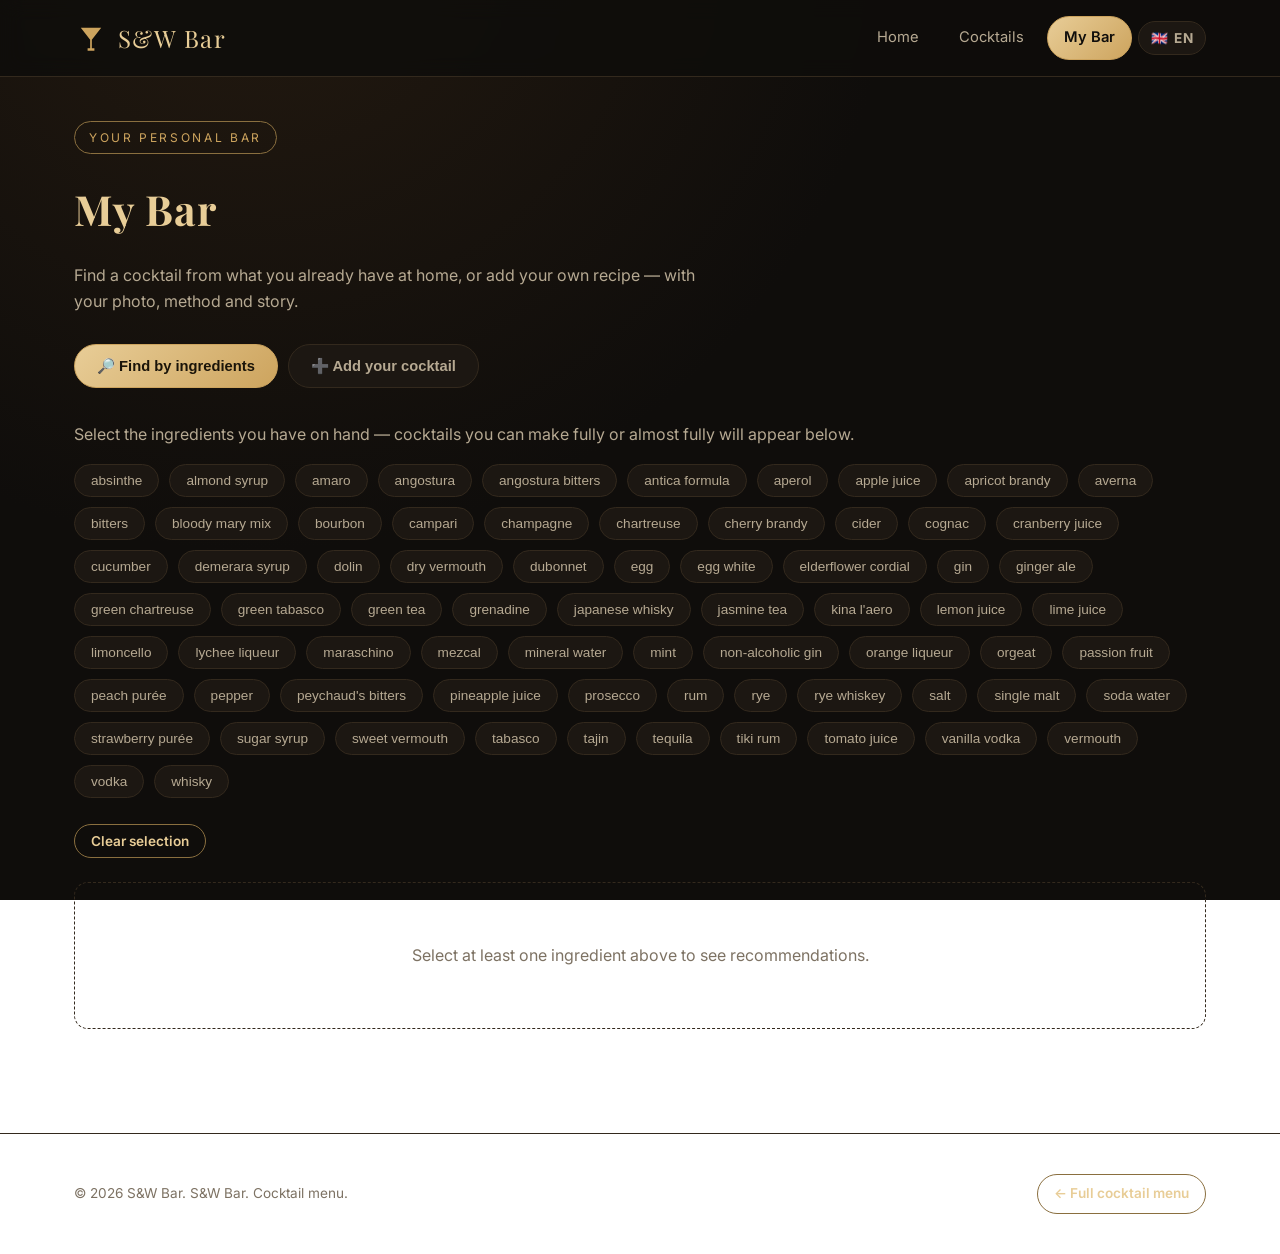
<file: my-bar.html>
<!DOCTYPE html>
<html lang="uk">
<head>
<meta charset="UTF-8">
<meta name="viewport" content="width=device-width, initial-scale=1.0">
<title>Мій бар — S&amp;W Bar</title>
<meta name="description" content="Підбери коктейль за інгредієнтами, які маєш вдома, або додай власний рецепт із фото, методом приготування та історією.">
<link rel="icon" href="data:image/svg+xml,<svg xmlns=%22http://www.w3.org/2000/svg%22 viewBox=%220 0 100 100%22><text y=%22.9em%22 font-size=%2290%22>🍸</text></svg>">
<link rel="preconnect" href="https://fonts.googleapis.com">
<link href="https://fonts.googleapis.com/css2?family=Playfair+Display:wght@600;700&family=Inter:wght@400;500;600;700&display=swap" rel="stylesheet">
<link rel="stylesheet" href="css/style.css">
</head>
<body>

<header class="site-header">
  <nav class="nav">
    <a class="logo" href="index.html">
      <svg class="mark" viewBox="0 0 40 40" fill="none" xmlns="http://www.w3.org/2000/svg">
        <path d="M8 8H32L21 22V32H24V35H16V32H19V22L8 8Z" fill="#cda45e"/>
      </svg>
      S&amp;W Bar
    </a>
    <button class="nav-toggle" aria-label="Меню">☰</button>
    <div class="nav-links">
      <a href="index.html" data-i18n="nav.home">Головна</a>
      <a href="cocktails.html" data-i18n="nav.cocktails">Коктейлі</a>
      <a href="my-bar.html" class="active" data-i18n="nav.mybar">Мій бар</a>
      <div class="lang-switch" id="lang-switch"></div>
    </div>
  </nav>
</header>

<main class="section" style="padding-top:44px;">
  <div class="container">

    <div class="section-head" style="text-align:left; margin:0 0 30px;">
      <span class="eyebrow" data-i18n="mybar.eyebrow">Твій особистий бар</span>
      <h1 style="font-size:clamp(2rem,4vw,2.6rem);" data-i18n="mybar.title">Мій бар</h1>
      <p data-i18n="mybar.lead">Підбери коктейль за тим, що вже є вдома, або додай власний рецепт — зі своїм фото, методом приготування та історією.</p>
    </div>

    <div class="tabs">
      <button class="tab-btn active" data-tab="finder" data-i18n="mybar.tab.finder">🔎 Підібрати за інгредієнтами</button>
      <button class="tab-btn" data-tab="add" data-i18n="mybar.tab.add">➕ Додати свій коктейль</button>
    </div>

    <!-- ===== Таб 1: пошук за інгредієнтами ===== -->
    <section class="tab-panel active" id="tab-finder">
      <p data-i18n="mybar.finder.lead">Обери інгредієнти, які маєш під рукою — нижче з'являться коктейлі, які можна зробити повністю або майже повністю.</p>
      <div class="ingredient-cloud" id="ingredient-cloud"></div>
      <div style="margin-bottom:24px; display:flex; gap:10px;">
        <button class="btn btn-ghost btn-small" id="clear-ingredients" data-i18n="mybar.finder.clear">Очистити вибір</button>
      </div>
      <div id="finder-results"></div>
    </section>

    <!-- ===== Таб 2: додати свій коктейль ===== -->
    <section class="tab-panel" id="tab-add">
      <div class="form-card">
        <h2 style="margin-bottom:20px;" data-i18n="mybar.form.title">Новий коктейль</h2>
        <form id="add-form">
          <div class="form-grid">
            <div class="field full">
              <label for="f-name" data-i18n="mybar.form.name">Назва коктейлю *</label>
              <input type="text" id="f-name" required data-i18n-placeholder="mybar.form.name.placeholder" placeholder="Наприклад, Golden Hour">
            </div>

            <div class="field">
              <label for="f-category" data-i18n="mybar.form.category">Категорія</label>
              <select id="f-category"></select>
            </div>

            <div class="field">
              <label for="f-glass" data-i18n="mybar.form.glass">Склянка</label>
              <select id="f-glass"></select>
            </div>

            <div class="field full">
              <label data-i18n="mybar.form.ingredients">Інгредієнти (нумерований список)</label>
              <div class="dynamic-rows" id="ingredient-rows"></div>
              <button type="button" class="btn btn-ghost btn-small" id="add-ingredient-row" data-i18n="mybar.form.add-ingredient">+ Додати інгредієнт</button>
            </div>

            <div class="field full">
              <label data-i18n="mybar.form.method">Метод приготування (кроки)</label>
              <div class="dynamic-rows" id="method-rows"></div>
              <button type="button" class="btn btn-ghost btn-small" id="add-method-row" data-i18n="mybar.form.add-step">+ Додати крок</button>
            </div>

            <div class="field full">
              <label for="f-garnish" data-i18n="mybar.form.garnish">Гарніш</label>
              <input type="text" id="f-garnish" data-i18n-placeholder="mybar.form.garnish.placeholder" placeholder="Наприклад, твіст лимона та вишня">
            </div>

            <div class="field full">
              <label for="f-story" data-i18n="mybar.form.story">Історія коктейлю (якщо є)</label>
              <textarea id="f-story" data-i18n-placeholder="mybar.form.story.placeholder" placeholder="Розкажи коротку історію створення або опиши смаковий профіль…"></textarea>
            </div>

            <div class="field full">
              <label data-i18n="mybar.form.photo">Власне фото</label>
              <div class="photo-drop" id="photo-drop">
                <div id="photo-drop-text" data-i18n="mybar.form.photo.drop">Натисни, щоб завантажити фото коктейлю (jpg/png)</div>
                <input type="file" accept="image/*" id="f-photo">
              </div>
            </div>
          </div>

          <div class="form-note" data-i18n="mybar.form.note">
            ⚠️ Власні коктейлі та фото зберігаються локально у твоєму браузері (localStorage) —
            це статичний сайт на GitHub Pages без бази даних. Вони будуть видні лише тобі на цьому
            пристрої й у цьому браузері, і зникнуть, якщо очистити дані сайту.
          </div>

          <div style="margin-top:20px; display:flex; gap:12px;">
            <button type="submit" class="btn btn-primary" data-i18n="mybar.form.save">Зберегти коктейль</button>
            <button type="reset" class="btn btn-ghost" id="reset-form" data-i18n="mybar.form.reset">Скинути форму</button>
          </div>
        </form>
      </div>

      <div class="custom-grid-head">
        <h2 style="margin:0;" data-i18n="mybar.custom.title">Ваші коктейлі</h2>
      </div>
      <div class="cocktail-grid" id="custom-grid"></div>
      <div class="empty-state" id="custom-empty" data-i18n="mybar.custom.empty">Ти ще не додав жодного коктейлю — заповни форму вище.</div>
    </section>

  </div>
</main>

<footer class="site-footer">
  <div class="container footer-grid">
    <span>© <span id="year"></span> S&amp;W Bar. <span data-i18n="footer.copy">Коктейльна карта.</span></span>
    <a href="cocktails.html" class="btn btn-ghost btn-small" data-i18n="footer.back-link">← Уся коктейльна карта</a>
  </div>
</footer>

<script src="js/i18n.js"></script>
<script src="js/ui-translations.js"></script>
<script src="js/data.js"></script>
<script src="js/translations.js"></script>
<script src="js/main.js"></script>
<script src="js/my-bar.js"></script>
<script>document.getElementById("year").textContent = new Date().getFullYear();</script>
</body>
</html>
</file>
<file: css/style.css>
/* ===================== S&W Bar — базові стилі ===================== */

:root {
  --bg: #0f0d0b;
  --bg-alt: #17130f;
  --bg-card: #1c1712;
  --bg-card-hover: #241d16;
  --gold: #cda45e;
  --gold-light: #e8cd97;
  --gold-dim: #8a6f3f;
  --text: #f3ede2;
  --text-muted: #b6a992;
  --text-faint: #7d7263;
  --border: #33291d;
  --danger: #c65b4a;
  --success: #7fae6b;
  --radius: 14px;
  --shadow: 0 18px 40px rgba(0, 0, 0, 0.45);
  --serif: "Playfair Display", "Georgia", serif;
  --sans: "Inter", "Segoe UI", sans-serif;
  --max-width: 1180px;
}

* { box-sizing: border-box; }

html { scroll-behavior: smooth; }

body {
  margin: 0;
  background: radial-gradient(circle at 20% -10%, #241a10 0%, var(--bg) 45%) fixed;
  color: var(--text);
  font-family: var(--sans);
  line-height: 1.6;
  -webkit-font-smoothing: antialiased;
}

img { max-width: 100%; display: block; }

a { color: inherit; text-decoration: none; }

h1, h2, h3, h4 {
  font-family: var(--serif);
  font-weight: 700;
  margin: 0 0 0.5em;
  color: var(--gold-light);
  letter-spacing: 0.02em;
}

p { margin: 0 0 1em; color: var(--text-muted); }

.container {
  max-width: var(--max-width);
  margin: 0 auto;
  padding: 0 24px;
}

/* ===================== Навігація ===================== */

.site-header {
  position: sticky;
  top: 0;
  z-index: 100;
  backdrop-filter: blur(10px);
  background: rgba(15, 13, 11, 0.86);
  border-bottom: 1px solid var(--border);
}

.nav {
  max-width: var(--max-width);
  margin: 0 auto;
  padding: 16px 24px;
  display: flex;
  align-items: center;
  justify-content: space-between;
  gap: 16px;
}

.logo {
  display: flex;
  align-items: center;
  gap: 10px;
  font-family: var(--serif);
  font-size: 1.5rem;
  color: var(--gold-light);
  letter-spacing: 0.06em;
}

.logo .mark {
  width: 34px;
  height: 34px;
  flex-shrink: 0;
}

.nav-links {
  display: flex;
  gap: 6px;
  align-items: center;
}

.nav-links a {
  padding: 9px 16px;
  border-radius: 999px;
  font-size: 0.92rem;
  color: var(--text-muted);
  transition: all 0.2s ease;
  border: 1px solid transparent;
  white-space: nowrap;
}

.nav-links a:hover { color: var(--gold-light); }

.nav-links a.active {
  color: var(--bg);
  background: linear-gradient(135deg, var(--gold-light), var(--gold));
  border-color: var(--gold);
  font-weight: 600;
}

.nav-toggle {
  display: none;
  background: none;
  border: 1px solid var(--border);
  color: var(--gold-light);
  border-radius: 8px;
  padding: 8px 12px;
  font-size: 1.1rem;
  cursor: pointer;
}

/* ===================== Перемикач мови ===================== */

.lang-switch { position: relative; }

.lang-current {
  display: flex;
  align-items: center;
  gap: 6px;
  padding: 8px 12px;
  border-radius: 999px;
  border: 1px solid var(--border);
  background: var(--bg-card);
  color: var(--text-muted);
  font-size: 0.85rem;
  cursor: pointer;
  font-family: var(--sans);
}

.lang-current:hover { border-color: var(--gold-dim); color: var(--gold-light); }

.lang-code { font-weight: 700; letter-spacing: 0.03em; }

.lang-menu {
  position: absolute;
  top: calc(100% + 8px);
  right: 0;
  min-width: 170px;
  background: var(--bg-card);
  border: 1px solid var(--border);
  border-radius: 12px;
  box-shadow: var(--shadow);
  list-style: none;
  margin: 0;
  padding: 6px;
  display: none;
  z-index: 200;
}

.lang-menu.open { display: block; }

.lang-menu button {
  width: 100%;
  text-align: left;
  padding: 9px 12px;
  border-radius: 8px;
  border: none;
  background: none;
  color: var(--text-muted);
  font-size: 0.88rem;
  cursor: pointer;
  font-family: var(--sans);
}

.lang-menu button:hover { background: rgba(205, 164, 94, 0.1); color: var(--gold-light); }
.lang-menu button.active { color: var(--gold-light); font-weight: 600; }

/* ===================== Кнопки ===================== */

.btn {
  display: inline-flex;
  align-items: center;
  justify-content: center;
  gap: 8px;
  padding: 13px 26px;
  border-radius: 999px;
  font-weight: 600;
  font-size: 0.95rem;
  cursor: pointer;
  border: 1px solid transparent;
  transition: transform 0.15s ease, box-shadow 0.15s ease, background 0.2s ease;
  font-family: var(--sans);
}

.btn:active { transform: translateY(1px) scale(0.99); }

.btn-primary {
  background: linear-gradient(135deg, var(--gold-light), var(--gold));
  color: #1a1409;
  box-shadow: 0 10px 25px rgba(205, 164, 94, 0.25);
}

.btn-primary:hover { box-shadow: 0 14px 32px rgba(205, 164, 94, 0.4); }

.btn-ghost {
  background: transparent;
  color: var(--gold-light);
  border-color: var(--gold-dim);
}

.btn-ghost:hover { background: rgba(205, 164, 94, 0.1); }

.btn-danger {
  background: transparent;
  border-color: var(--danger);
  color: var(--danger);
  padding: 8px 16px;
  font-size: 0.85rem;
}

.btn-danger:hover { background: rgba(198, 91, 74, 0.12); }

.btn-small { padding: 8px 16px; font-size: 0.85rem; }

/* ===================== Hero (головна) ===================== */

.hero {
  position: relative;
  overflow: hidden;
  padding: 80px 0 60px;
  border-bottom: 1px solid var(--border);
}

.hero::before {
  content: "";
  position: absolute;
  inset: 0;
  background:
    radial-gradient(circle at 85% 15%, rgba(205, 164, 94, 0.16), transparent 45%),
    radial-gradient(circle at 10% 90%, rgba(120, 60, 30, 0.18), transparent 50%);
  pointer-events: none;
}

.hero-grid {
  position: relative;
  display: grid;
  grid-template-columns: 1.1fr 0.9fr;
  gap: 56px;
  align-items: center;
}

.eyebrow {
  display: inline-block;
  text-transform: uppercase;
  letter-spacing: 0.22em;
  font-size: 0.75rem;
  color: var(--gold);
  border: 1px solid var(--gold-dim);
  padding: 6px 14px;
  border-radius: 999px;
  margin-bottom: 22px;
}

.hero h1 {
  font-size: clamp(2.4rem, 5vw, 3.6rem);
  line-height: 1.08;
  margin-bottom: 20px;
}

.hero h1 .gold-inline { color: var(--gold); }

.hero-lead {
  font-size: 1.08rem;
  max-width: 46ch;
  margin-bottom: 32px;
}

.hero-actions { display: flex; gap: 14px; flex-wrap: wrap; margin-bottom: 40px; }

.hero-stats {
  display: flex;
  gap: 34px;
  flex-wrap: wrap;
}

.hero-stats div strong {
  display: block;
  font-family: var(--serif);
  font-size: 1.7rem;
  color: var(--gold-light);
}

.hero-stats div span {
  font-size: 0.82rem;
  color: var(--text-faint);
  text-transform: uppercase;
  letter-spacing: 0.08em;
}

/* Бармен — ілюстрація-плейсхолдер */
.bartender-frame {
  position: relative;
  border-radius: 28px;
  overflow: hidden;
  aspect-ratio: 4 / 5;
  border: 1px solid var(--border);
  box-shadow: var(--shadow);
  background: linear-gradient(160deg, #241c14, #0f0d0b 70%);
}

.bartender-frame img {
  width: 100%;
  height: 100%;
  object-fit: cover;
}

.bartender-frame .placeholder-note {
  position: absolute;
  bottom: 14px;
  left: 14px;
  right: 14px;
  background: rgba(15, 13, 11, 0.72);
  border: 1px solid var(--border);
  color: var(--text-faint);
  font-size: 0.72rem;
  padding: 8px 12px;
  border-radius: 10px;
  text-align: center;
}

/* ===================== Категорії на головній ===================== */

.section { padding: 64px 0; }
.section-head { max-width: 640px; margin: 0 auto 40px; text-align: center; }
.section-head h2 { font-size: clamp(1.8rem, 3vw, 2.4rem); }

.category-grid {
  display: grid;
  grid-template-columns: repeat(auto-fit, minmax(260px, 1fr));
  gap: 20px;
}

.category-card {
  position: relative;
  padding: 28px 24px;
  border-radius: var(--radius);
  background: linear-gradient(155deg, var(--bg-card), var(--bg-alt));
  border: 1px solid var(--border);
  transition: transform 0.2s ease, border-color 0.2s ease, box-shadow 0.2s ease;
  overflow: hidden;
}

.category-card::after {
  content: "";
  position: absolute;
  right: -30px;
  bottom: -30px;
  width: 120px;
  height: 120px;
  border-radius: 50%;
  background: var(--card-accent, var(--gold));
  opacity: 0.12;
  filter: blur(10px);
}

.category-card:hover {
  transform: translateY(-4px);
  border-color: var(--gold-dim);
  box-shadow: var(--shadow);
}

.category-card h3 { margin-bottom: 6px; font-size: 1.25rem; }
.category-card p { font-size: 0.9rem; margin-bottom: 18px; }
.category-card .count { font-size: 0.78rem; color: var(--text-faint); }
.category-card .go {
  display: inline-flex;
  align-items: center;
  gap: 6px;
  color: var(--gold-light);
  font-weight: 600;
  font-size: 0.9rem;
}

/* ===================== Про бар ===================== */

.about-grid {
  display: grid;
  grid-template-columns: 1fr 1fr;
  gap: 48px;
  align-items: center;
}

.about-card {
  background: var(--bg-card);
  border: 1px solid var(--border);
  border-radius: var(--radius);
  padding: 30px;
}

.about-card h4 { font-size: 1.05rem; margin-bottom: 8px; }
.about-card p { font-size: 0.9rem; margin-bottom: 0; }

.feature-list { display: grid; gap: 18px; }

/* ===================== Картки коктейлів (список) ===================== */

.toolbar {
  display: flex;
  flex-wrap: wrap;
  gap: 12px;
  align-items: center;
  justify-content: space-between;
  margin-bottom: 30px;
}

.search-input {
  flex: 1;
  min-width: 220px;
  padding: 12px 18px;
  border-radius: 999px;
  border: 1px solid var(--border);
  background: var(--bg-card);
  color: var(--text);
  font-size: 0.95rem;
}

.search-input:focus { outline: none; border-color: var(--gold-dim); }

.filter-chips {
  display: flex;
  flex-wrap: wrap;
  gap: 8px;
}

.chip {
  padding: 8px 16px;
  border-radius: 999px;
  border: 1px solid var(--border);
  background: var(--bg-card);
  color: var(--text-muted);
  font-size: 0.85rem;
  cursor: pointer;
  transition: all 0.15s ease;
  user-select: none;
}

.chip:hover { border-color: var(--gold-dim); color: var(--gold-light); }

.chip.active {
  background: linear-gradient(135deg, var(--gold-light), var(--gold));
  color: #1a1409;
  border-color: var(--gold);
  font-weight: 600;
}

.cocktail-grid {
  display: grid;
  grid-template-columns: repeat(auto-fill, minmax(260px, 1fr));
  gap: 24px;
}

.cocktail-card {
  background: var(--bg-card);
  border: 1px solid var(--border);
  border-radius: var(--radius);
  overflow: hidden;
  cursor: pointer;
  transition: transform 0.2s ease, box-shadow 0.2s ease, border-color 0.2s ease;
  display: flex;
  flex-direction: column;
}

.cocktail-card:hover {
  transform: translateY(-6px);
  box-shadow: var(--shadow);
  border-color: var(--gold-dim);
}

.card-media {
  position: relative;
  aspect-ratio: 4 / 3;
  background: var(--bg-alt);
  display: flex;
  align-items: center;
  justify-content: center;
  overflow: hidden;
}

.card-media img { width: 100%; height: 100%; object-fit: cover; }

.card-media .badge {
  position: absolute;
  top: 10px;
  left: 10px;
  background: rgba(15, 13, 11, 0.75);
  border: 1px solid var(--gold-dim);
  color: var(--gold-light);
  font-size: 0.68rem;
  padding: 4px 10px;
  border-radius: 999px;
  text-transform: uppercase;
  letter-spacing: 0.06em;
}

.card-media .custom-badge {
  position: absolute;
  top: 10px;
  right: 10px;
  background: rgba(127, 174, 107, 0.85);
  color: #0f1a0c;
  font-size: 0.68rem;
  padding: 4px 10px;
  border-radius: 999px;
  font-weight: 700;
}

.card-body { padding: 18px 20px 20px; flex: 1; display: flex; flex-direction: column; }
.card-body .cat { font-size: 0.72rem; color: var(--gold); text-transform: uppercase; letter-spacing: 0.08em; margin-bottom: 6px; }
.card-body h3 { font-size: 1.15rem; margin-bottom: 6px; }
.card-body .subtitle { font-size: 0.8rem; color: var(--text-faint); margin-bottom: 10px; }
.card-body .teaser { font-size: 0.85rem; flex: 1; margin-bottom: 12px; }
.card-body .glass-tag { font-size: 0.78rem; color: var(--text-faint); border-top: 1px dashed var(--border); padding-top: 12px; }

.empty-state {
  text-align: center;
  padding: 60px 20px;
  color: var(--text-faint);
  border: 1px dashed var(--border);
  border-radius: var(--radius);
}

/* ===================== SVG-плейсхолдер склянки ===================== */

.glass-art { width: 62%; height: 62%; }

/* ===================== Деталі коктейлю ===================== */

.detail-back {
  display: inline-flex;
  align-items: center;
  gap: 8px;
  margin-bottom: 26px;
  color: var(--text-muted);
  font-size: 0.9rem;
  cursor: pointer;
}

.detail-back:hover { color: var(--gold-light); }

.detail-grid {
  display: grid;
  grid-template-columns: 0.9fr 1.1fr;
  gap: 46px;
  align-items: start;
}

.detail-media {
  position: relative;
  border-radius: var(--radius);
  overflow: hidden;
  aspect-ratio: 3 / 4;
  background: var(--bg-alt);
  border: 1px solid var(--border);
  display: flex;
  align-items: center;
  justify-content: center;
  position: sticky;
  top: 100px;
}

.detail-media img { width: 100%; height: 100%; object-fit: cover; }

.detail-head .cat { color: var(--gold); text-transform: uppercase; font-size: 0.78rem; letter-spacing: 0.1em; margin-bottom: 8px; }
.detail-head h1 { font-size: clamp(2rem, 4vw, 2.6rem); margin-bottom: 4px; }
.detail-head .subtitle { color: var(--text-faint); margin-bottom: 18px; font-size: 0.95rem; }

.meta-row { display: flex; gap: 10px; flex-wrap: wrap; margin-bottom: 26px; }
.meta-pill {
  font-size: 0.8rem;
  padding: 7px 14px;
  border-radius: 999px;
  border: 1px solid var(--border);
  color: var(--text-muted);
  background: var(--bg-card);
}

.detail-section { margin-bottom: 30px; }
.detail-section h2 { font-size: 1.15rem; text-transform: uppercase; letter-spacing: 0.06em; margin-bottom: 14px; color: var(--gold-light); }

.ingredient-list {
  list-style: none;
  margin: 0;
  padding: 0;
  counter-reset: ing;
  display: grid;
  gap: 10px;
}

.ingredient-list li {
  counter-increment: ing;
  display: flex;
  gap: 12px;
  padding: 12px 16px;
  background: var(--bg-card);
  border: 1px solid var(--border);
  border-radius: 10px;
  font-size: 0.95rem;
}

.ingredient-list li::before {
  content: counter(ing) ".";
  color: var(--gold);
  font-weight: 700;
  font-family: var(--serif);
  min-width: 22px;
}

.method-list {
  list-style: none;
  margin: 0;
  padding: 0;
  counter-reset: step;
  display: grid;
  gap: 14px;
}

.method-list li {
  counter-increment: step;
  display: flex;
  gap: 14px;
  font-size: 0.95rem;
  color: var(--text);
}

.method-list li::before {
  content: counter(step);
  flex-shrink: 0;
  width: 28px;
  height: 28px;
  border-radius: 50%;
  background: linear-gradient(135deg, var(--gold-light), var(--gold));
  color: #1a1409;
  font-weight: 700;
  font-size: 0.85rem;
  display: flex;
  align-items: center;
  justify-content: center;
}

.garnish-box, .story-box {
  padding: 18px 20px;
  border-radius: var(--radius);
  background: var(--bg-card);
  border: 1px solid var(--border);
  font-size: 0.95rem;
}

.story-box { border-left: 3px solid var(--gold); font-style: italic; color: var(--text-muted); }

/* ===================== Мій бар ===================== */

.tabs { display: flex; gap: 10px; margin-bottom: 34px; flex-wrap: wrap; }
.tab-btn {
  padding: 12px 22px;
  border-radius: 999px;
  border: 1px solid var(--border);
  background: var(--bg-card);
  color: var(--text-muted);
  cursor: pointer;
  font-weight: 600;
  font-size: 0.92rem;
}
.tab-btn.active { background: linear-gradient(135deg, var(--gold-light), var(--gold)); color: #1a1409; border-color: var(--gold); }

.tab-panel { display: none; }
.tab-panel.active { display: block; }

.ingredient-cloud {
  display: flex;
  flex-wrap: wrap;
  gap: 10px;
  margin-bottom: 26px;
}

.match-card {
  display: flex;
  gap: 16px;
  padding: 16px;
  border-radius: var(--radius);
  background: var(--bg-card);
  border: 1px solid var(--border);
  margin-bottom: 14px;
  align-items: center;
  cursor: pointer;
}

.match-card:hover { border-color: var(--gold-dim); }

.match-thumb {
  width: 74px;
  height: 74px;
  border-radius: 10px;
  overflow: hidden;
  flex-shrink: 0;
  background: var(--bg-alt);
}

.match-thumb img { width: 100%; height: 100%; object-fit: cover; }

.match-info { flex: 1; }
.match-info h4 { margin-bottom: 4px; font-size: 1.02rem; }
.match-info .missing { font-size: 0.8rem; color: var(--text-faint); }
.match-info .missing strong { color: var(--danger); font-weight: 600; }
.match-score {
  font-size: 0.78rem;
  padding: 5px 12px;
  border-radius: 999px;
  background: rgba(127, 174, 107, 0.16);
  color: var(--success);
  white-space: nowrap;
}
.match-score.partial { background: rgba(205, 164, 94, 0.14); color: var(--gold-light); }

/* Форма додавання коктейлю */

.form-card {
  background: var(--bg-card);
  border: 1px solid var(--border);
  border-radius: var(--radius);
  padding: 32px;
}

.form-grid { display: grid; grid-template-columns: 1fr 1fr; gap: 18px; }
.form-grid .full { grid-column: 1 / -1; }

.field label {
  display: block;
  font-size: 0.85rem;
  color: var(--text-muted);
  margin-bottom: 6px;
}

.field input[type="text"],
.field input[type="number"],
.field select,
.field textarea {
  width: 100%;
  padding: 11px 14px;
  border-radius: 8px;
  border: 1px solid var(--border);
  background: var(--bg-alt);
  color: var(--text);
  font-family: var(--sans);
  font-size: 0.92rem;
}

.field textarea { resize: vertical; min-height: 90px; }
.field input:focus, .field select:focus, .field textarea:focus { outline: none; border-color: var(--gold-dim); }

.dynamic-rows { display: grid; gap: 10px; margin-bottom: 10px; }
.dynamic-row { display: flex; gap: 8px; }
.dynamic-row input { flex: 1; }
.row-remove {
  width: 40px;
  border-radius: 8px;
  border: 1px solid var(--border);
  background: var(--bg-alt);
  color: var(--danger);
  cursor: pointer;
  font-size: 1.1rem;
}

.photo-drop {
  border: 1.5px dashed var(--border);
  border-radius: var(--radius);
  padding: 28px;
  text-align: center;
  cursor: pointer;
  color: var(--text-faint);
  font-size: 0.9rem;
  position: relative;
  overflow: hidden;
}

.photo-drop img { max-height: 180px; margin: 0 auto 10px; border-radius: 10px; }
.photo-drop input { position: absolute; inset: 0; opacity: 0; cursor: pointer; }

.form-note {
  font-size: 0.8rem;
  color: var(--text-faint);
  background: var(--bg-alt);
  border: 1px solid var(--border);
  padding: 12px 16px;
  border-radius: 10px;
  margin-top: 18px;
}

.custom-grid-head { display: flex; justify-content: space-between; align-items: center; margin: 46px 0 20px; flex-wrap: wrap; gap: 10px; }

/* ===================== Footer ===================== */

.site-footer {
  border-top: 1px solid var(--border);
  padding: 40px 0;
  margin-top: 40px;
  color: var(--text-faint);
  font-size: 0.85rem;
}

.footer-grid { display: flex; justify-content: space-between; align-items: center; flex-wrap: wrap; gap: 14px; }

/* ===================== Адаптив ===================== */

@media (max-width: 880px) {
  .hero-grid { grid-template-columns: 1fr; }
  .bartender-frame { max-width: 420px; margin: 0 auto; }
  .about-grid { grid-template-columns: 1fr; }
  .detail-grid { grid-template-columns: 1fr; }
  .detail-media { position: static; aspect-ratio: 16/10; }
  .form-grid { grid-template-columns: 1fr; }
}

@media (max-width: 720px) {
  .nav-links {
    position: fixed;
    inset: 68px 16px auto 16px;
    background: var(--bg-card);
    border: 1px solid var(--border);
    border-radius: var(--radius);
    padding: 12px;
    flex-direction: column;
    align-items: stretch;
    box-shadow: var(--shadow);
    display: none;
  }
  .nav-links.open { display: flex; }
  .nav-links a { text-align: center; }
  .nav-toggle { display: block; }
  .hero { padding: 50px 0 40px; }
  .hero-stats { gap: 20px; }
}
</file>
